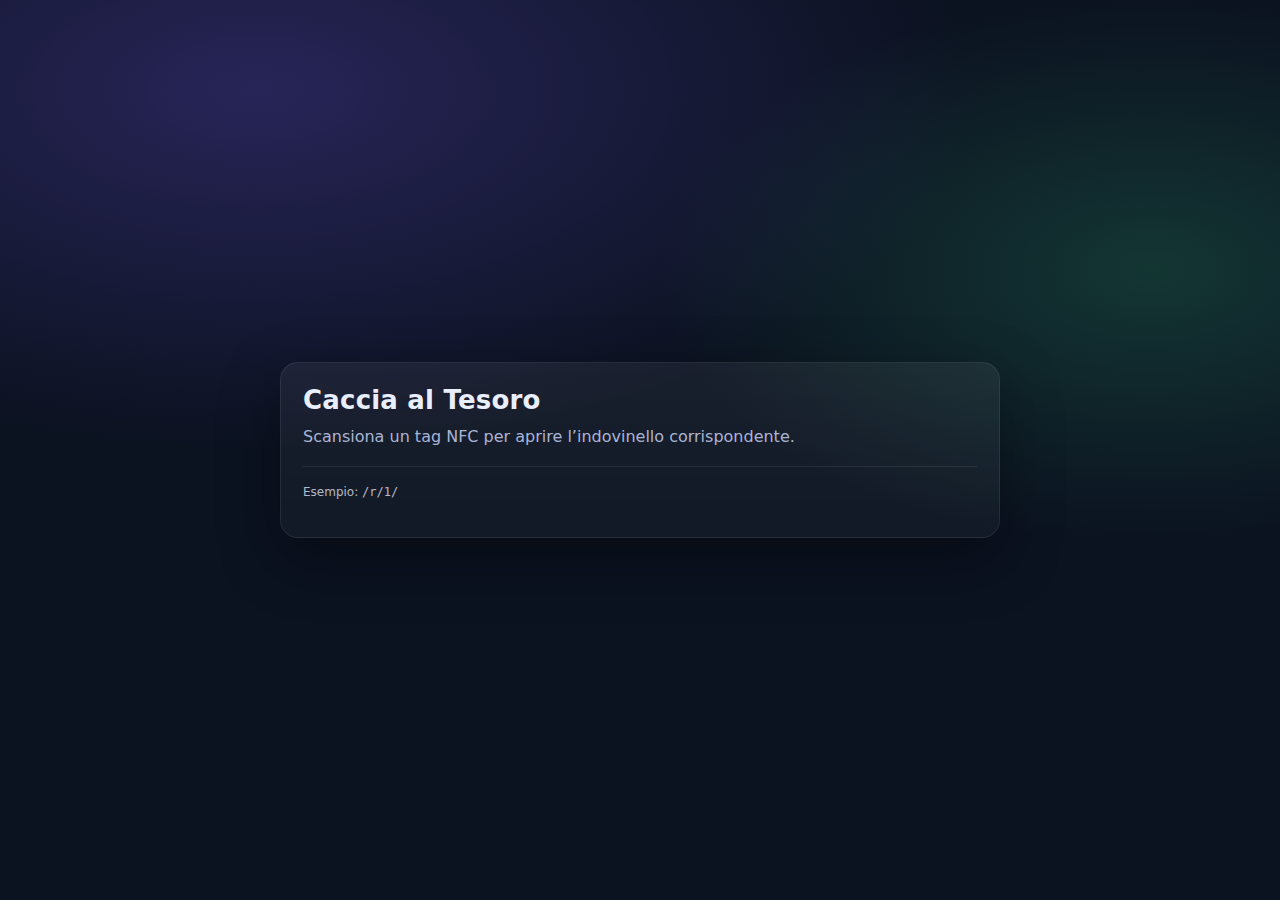
<file: index.html>
<!DOCTYPE html>
<html lang="it">
  <head>
    <meta charset="utf-8" />
    <meta name="viewport" content="width=device-width,initial-scale=1" />
    <title>Caccia al Tesoro</title>
    <link rel="stylesheet" href="./styles.css" />
  </head>
  <body>
    <main class="card">
      <h1>Caccia al Tesoro</h1>
      <p>Scansiona un tag NFC per aprire l’indovinello corrispondente.</p>
      <hr />
      <p class="small">Esempio: <code>/r/1/</code></p>
    </main>
  </body>
</html>
</file>
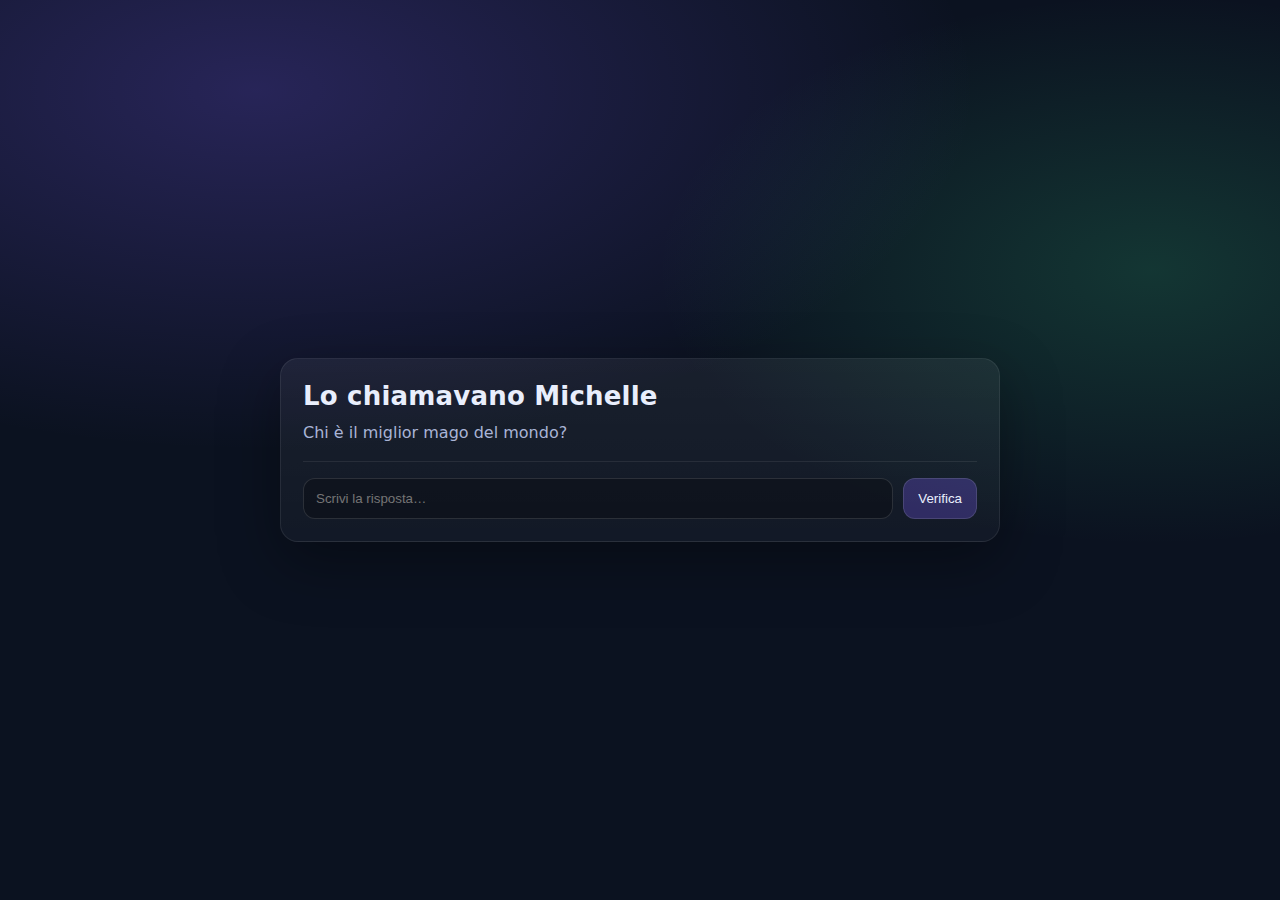
<file: r/1/index.html>
<!DOCTYPE html>
<html lang="it">
  <head>
    <meta charset="utf-8" />
    <meta name="viewport" content="width=device-width,initial-scale=1" />
    <title>Indovinello 1</title>
    <link rel="stylesheet" href="../../styles.css" />
  </head>
  <body>
    <main class="card">
      <h1 id="riddle-title"></h1>
      <p id="riddle-text"></p>

      <hr />

      <div class="row">
        <input
          id="answer"
          type="text"
          placeholder="Scrivi la risposta…"
          autocomplete="off"
        />
        <button id="check">Verifica</button>
      </div>

      <div id="msg" class="msg"></div>

      <div id="next" class="next">
        <a id="maplink" class="maplink" target="_blank" rel="noopener">
          Apri la prossima posizione su Google Maps
        </a>
        <span class="small">(si aprirà in una nuova scheda)</span>
      </div>

      <script id="riddle-config" type="application/json">
        {
          "title": "Lo chiamavano Michelle",
          "text": "Chi è il miglior mago del mondo?",
          "acceptedAnswers": [
            "Michelone",
            "Michele Capece",
            "Umbrell",
            "Umbrella"
          ],
          "nextMapUrl": "https://maps.app.goo.gl/K5YNg1HxAQV5PWqs8"
        }
      </script>

      <script src="../../app.js"></script>
    </main>
  </body>
</html>
</file>
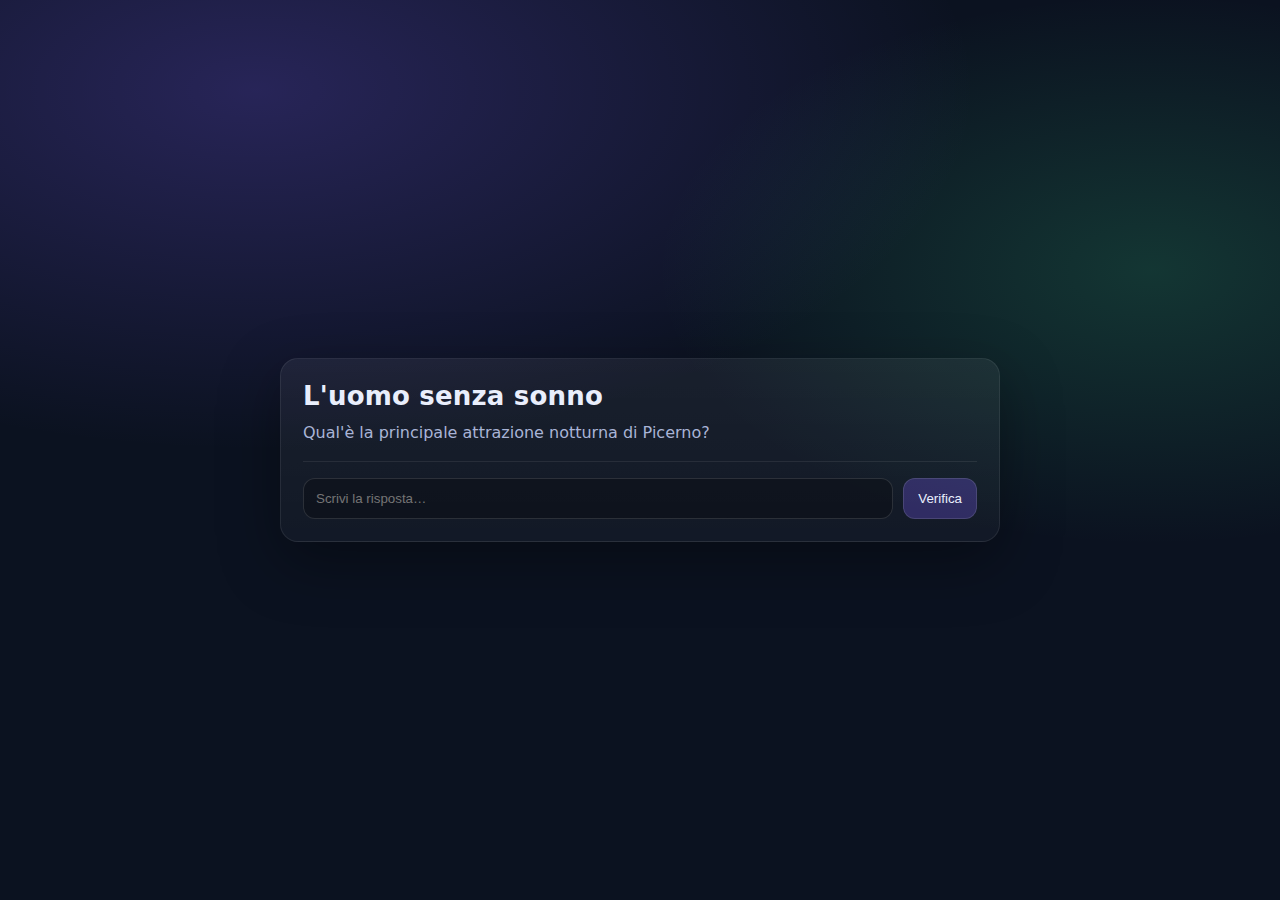
<file: r/2/index.html>
<!DOCTYPE html>
<html lang="it">
  <head>
    <meta charset="utf-8" />
    <meta name="viewport" content="width=device-width,initial-scale=1" />
    <title>Indovinello 2</title>
    <link rel="stylesheet" href="../../styles.css" />
  </head>
  <body>
    <main class="card">
      <h1 id="riddle-title"></h1>
      <p id="riddle-text"></p>

      <hr />

      <div class="row">
        <input
          id="answer"
          type="text"
          placeholder="Scrivi la risposta…"
          autocomplete="off"
        />
        <button id="check">Verifica</button>
      </div>

      <div id="msg" class="msg"></div>

      <div id="next" class="next">
        <a id="maplink" class="maplink" target="_blank" rel="noopener">
          Apri la prossima posizione su Google Maps
        </a>
        <span class="small">(si aprirà in una nuova scheda)</span>
      </div>

      <script id="riddle-config" type="application/json">
        {
          "title": "L'uomo senza sonno",
          "text": "Qual'è la principale attrazione notturna di Picerno?",
          "acceptedAnswers": [
            "Nicola",
            "Nicola il tabacchino",
            "il tabacchino",
            "tabacchino",
            "tabacchi"
          ],
          "nextMapUrl": "https://maps.app.goo.gl/6Cb9hZauooBPCLfC7"
        }
      </script>

      <script src="../../app.js"></script>
    </main>
  </body>
</html>
</file>
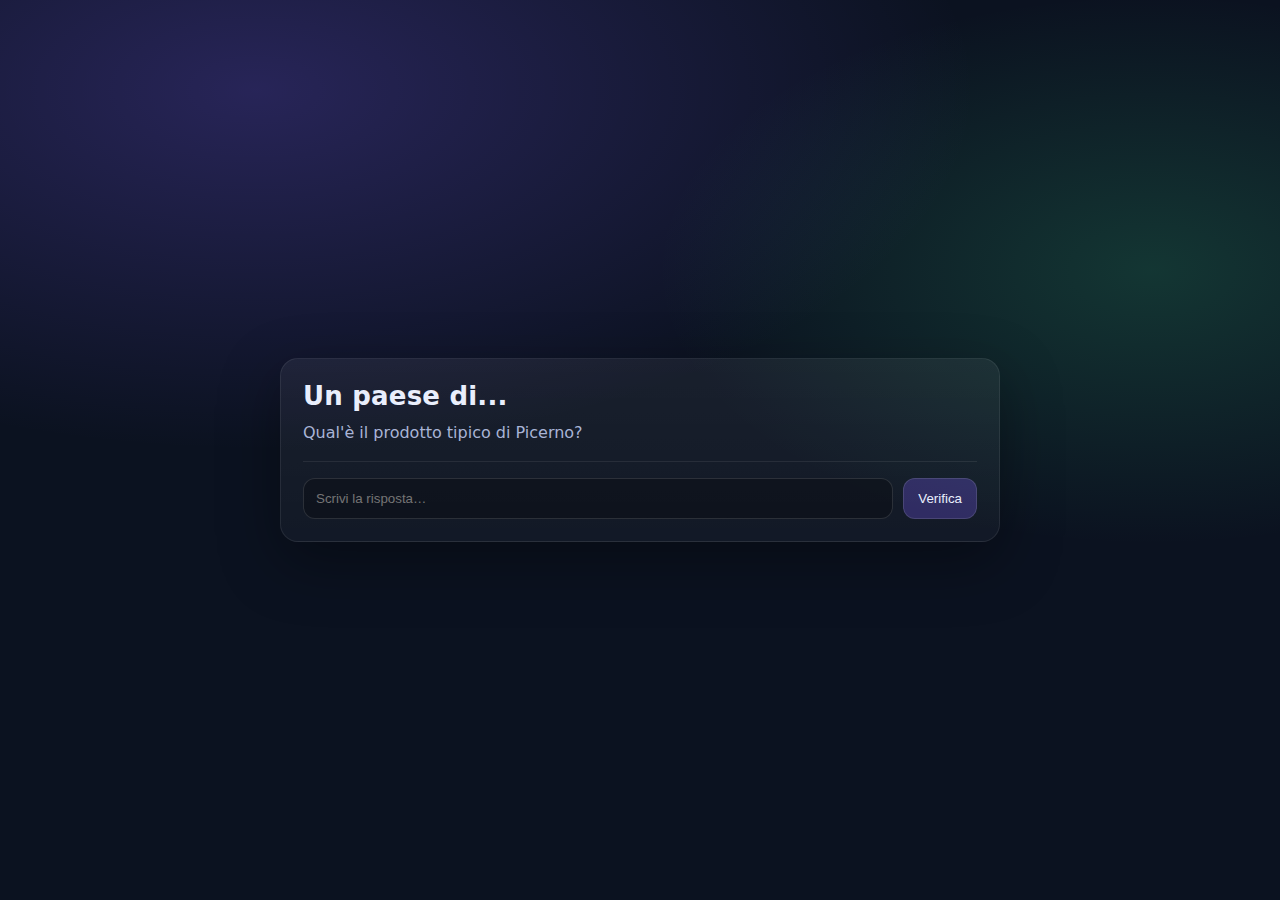
<file: r/3/index.html>
<!DOCTYPE html>
<html lang="it">
  <head>
    <meta charset="utf-8" />
    <meta name="viewport" content="width=device-width,initial-scale=1" />
    <title>Indovinello 3</title>
    <link rel="stylesheet" href="../../styles.css" />
  </head>
  <body>
    <main class="card">
      <h1 id="riddle-title"></h1>
      <p id="riddle-text"></p>

      <hr />

      <div class="row">
        <input
          id="answer"
          type="text"
          placeholder="Scrivi la risposta…"
          autocomplete="off"
        />
        <button id="check">Verifica</button>
      </div>

      <div id="msg" class="msg"></div>

      <div id="next" class="next">
        <a id="maplink" class="maplink" target="_blank" rel="noopener">
          Apri la prossima posizione su Google Maps
        </a>
        <span class="small">(si aprirà in una nuova scheda)</span>
      </div>

      <script id="riddle-config" type="application/json">
        {
          "title": "Un paese di...",
          "text": "Qual'è il prodotto tipico di Picerno?",
          "acceptedAnswers": [
            "Gin Lemon",
            "Gin Tonic",
            "Campari",
            "Felic u pacc",
            "Papplone"
          ],
          "nextMapUrl": "https://maps.app.goo.gl/sy3Fk8jZPLhR1AaHA"
        }
      </script>

      <script src="../../app.js"></script>
    </main>
  </body>
</html>
</file>
<file: styles.css>
:root {
  --bg: #0b1220;
  --card: #111b2e;
  --text: #e9eefc;
  --muted: #a9b4d6;
  --accent: #7c5cff;
  --ok: #39d98a;
  --bad: #ff5c7a;
}

* {
  box-sizing: border-box;
}
body {
  margin: 0;
  font-family: system-ui, -apple-system, Segoe UI, Roboto, Arial, sans-serif;
  background: radial-gradient(
      1200px 600px at 20% 10%,
      rgba(124, 92, 255, 0.25),
      transparent 60%
    ),
    radial-gradient(
      900px 500px at 90% 30%,
      rgba(57, 217, 138, 0.18),
      transparent 55%
    ),
    var(--bg);
  color: var(--text);
  min-height: 100vh;
  display: flex;
  align-items: center;
  justify-content: center;
  padding: 24px;
}

.card {
  width: min(720px, 100%);
  background: linear-gradient(
    180deg,
    rgba(255, 255, 255, 0.06),
    rgba(255, 255, 255, 0.03)
  );
  border: 1px solid rgba(255, 255, 255, 0.08);
  border-radius: 18px;
  padding: 22px;
  box-shadow: 0 20px 60px rgba(0, 0, 0, 0.35);
}

h1 {
  margin: 0 0 10px 0;
  font-size: 26px;
  letter-spacing: 0.2px;
}

p {
  margin: 0 0 14px 0;
  color: var(--muted);
  line-height: 1.55;
}

hr {
  border: 0;
  border-top: 1px solid rgba(255, 255, 255, 0.08);
  margin: 16px 0;
}

.row {
  display: flex;
  gap: 10px;
  flex-wrap: wrap;
}

input[type="text"] {
  flex: 1;
  min-width: 220px;
  padding: 12px 12px;
  border-radius: 12px;
  border: 1px solid rgba(255, 255, 255, 0.12);
  background: rgba(0, 0, 0, 0.25);
  color: var(--text);
  outline: none;
}

button {
  padding: 12px 14px;
  border-radius: 12px;
  border: 1px solid rgba(255, 255, 255, 0.12);
  background: rgba(124, 92, 255, 0.28);
  color: var(--text);
  cursor: pointer;
}

button:hover {
  filter: brightness(1.06);
}

.msg {
  margin-top: 12px;
  padding: 10px 12px;
  border-radius: 12px;
  border: 1px solid rgba(255, 255, 255, 0.12);
  display: none;
}

.msg.ok {
  display: block;
  border-color: rgba(57, 217, 138, 0.35);
  background: rgba(57, 217, 138, 0.12);
  color: var(--text);
}
.msg.bad {
  display: block;
  border-color: rgba(255, 92, 122, 0.35);
  background: rgba(255, 92, 122, 0.12);
  color: var(--text);
}

.next {
  margin-top: 12px;
  display: none;
  gap: 10px;
  flex-wrap: wrap;
  align-items: center;
}

a.maplink {
  display: inline-block;
  padding: 10px 12px;
  border-radius: 12px;
  border: 1px solid rgba(57, 217, 138, 0.35);
  background: rgba(57, 217, 138, 0.12);
  color: var(--text);
  text-decoration: none;
}

.small {
  font-size: 12px;
  color: rgba(233, 238, 252, 0.75);
}
</file>
